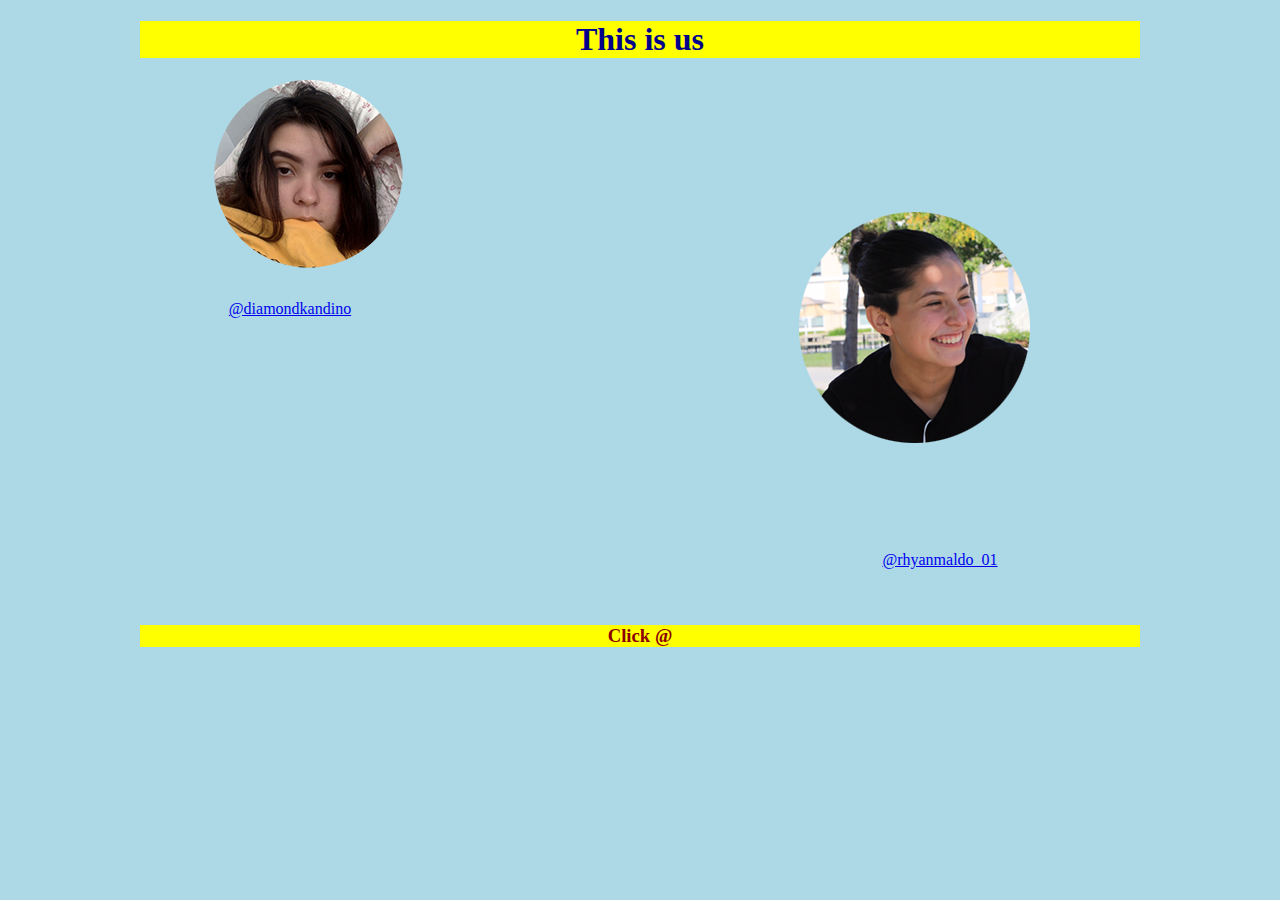
<file: index.html>
<!DOCTYPE html>
<html lang="en" dir="ltr">
  <head>
    <meta charset="utf-8">
    <link rel="stylesheet" type="text/css" href="css/style.css">

    <title>CSS Layout</title>
  </head>
  <body>


<div id="one">
    <h1>This is us</h1>
</div>

<div id="two">
    <img src="images/self.png" alt="self">
    <p><a href="page_two.html">@diamondkandino</a></p>
</div>

<div id="three">
    <img src="images/portrait.png" alt="smile">
    <p><a href="page_three.html">@rhyanmaldo_01</a></p>
</div>

<div id="four">
    <h3 class="red-text">Click @</h3>
</div>

  </body>
</html>
</file>
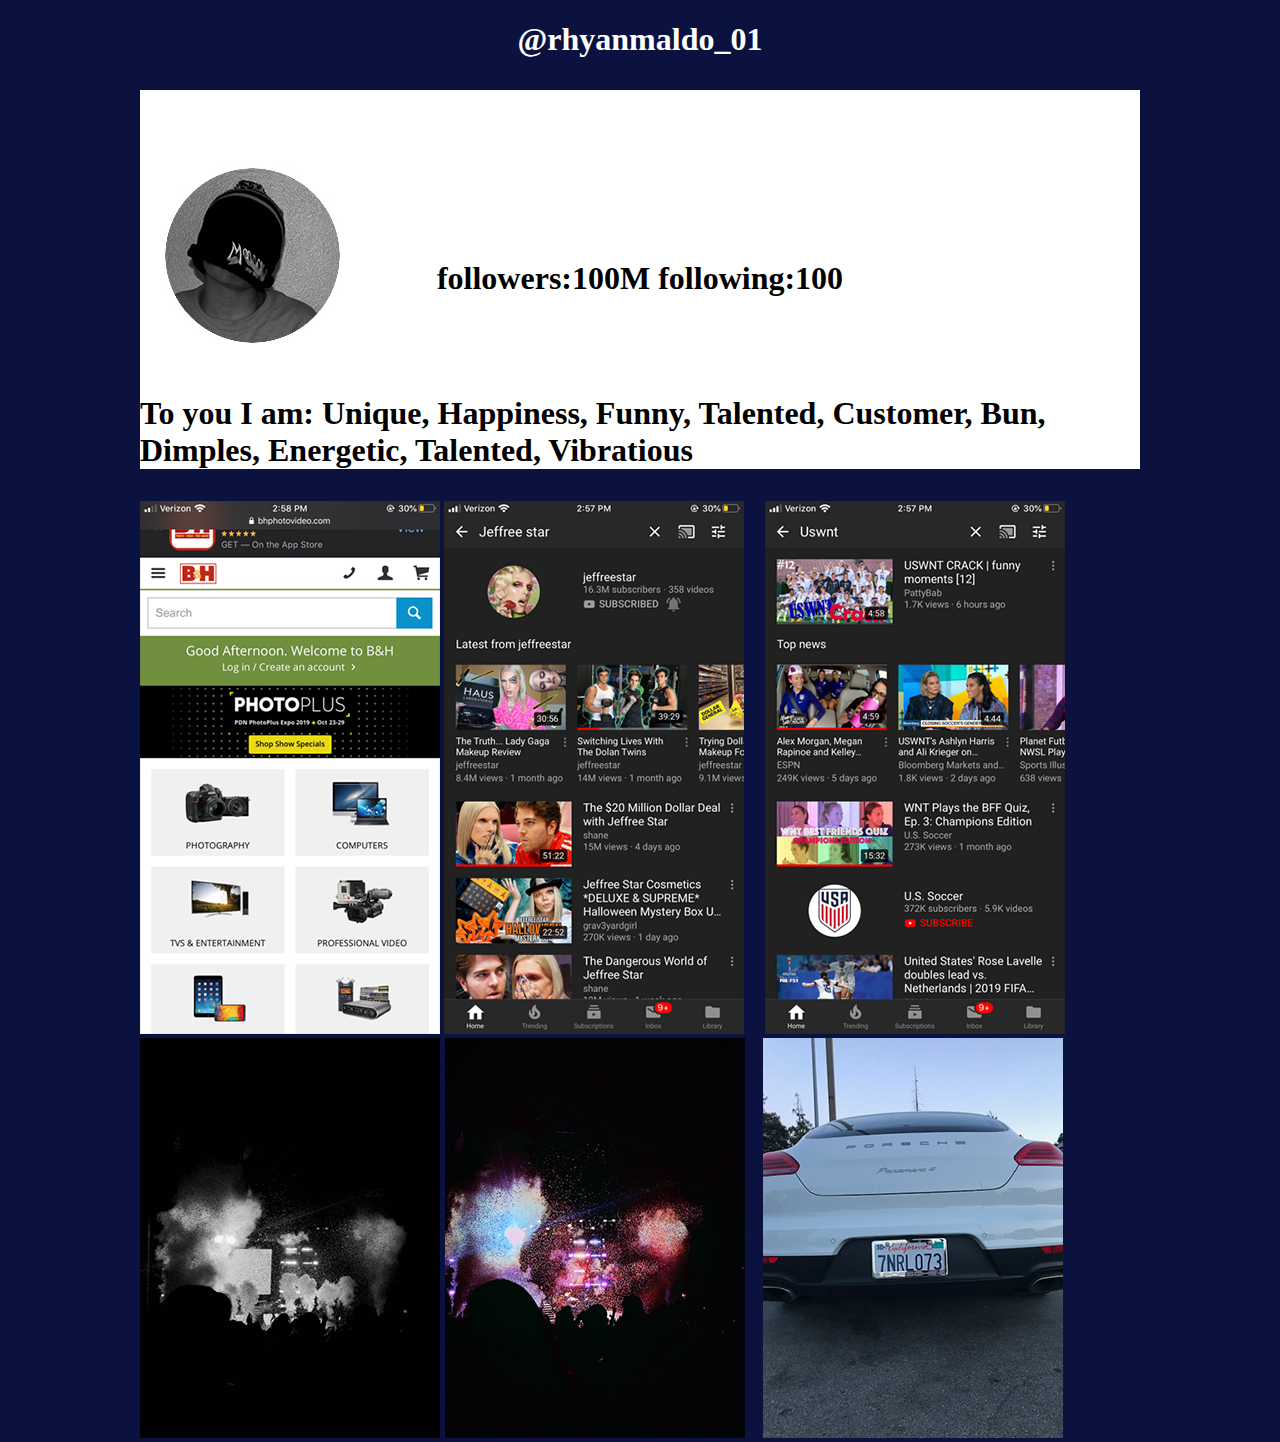
<file: page_three.html>
<!DOCTYPE html>
<html lang="en" dir="ltr">
  <head>
    <meta charset="utf-8">
    <link rel="stylesheet" type="text/css" href="css/style3.css">

    <title></title>
  </head>
  <body>

<h1>@rhyanmaldo_01</h1>

<div id="one">
     <P><strong>followers:100M following:100</p></strong><img src="images/real.jpg" alt="smile"><h3>To you I am: Unique, Happiness, Funny, Talented, Customer, Bun, Dimples, Energetic, Talented, Vibratious</h3>
</div>


  <img src="images/photography.png" alt="work">

<div class="USWNT">
  <img src="images/USWNT.png" alt="soccer">
</div>


  <img src="images/Jstar.png" alt="Jeffree">


  <img src="images/concert_2.jpg" alt="pics"



<div class="concert">
  <img src="images/concert.jpg" alt="fun"
</div>


<div class="porsche">
  <img src="images/porsche.jpg" alt="car"
</div>

  </body>
</html>
</file>
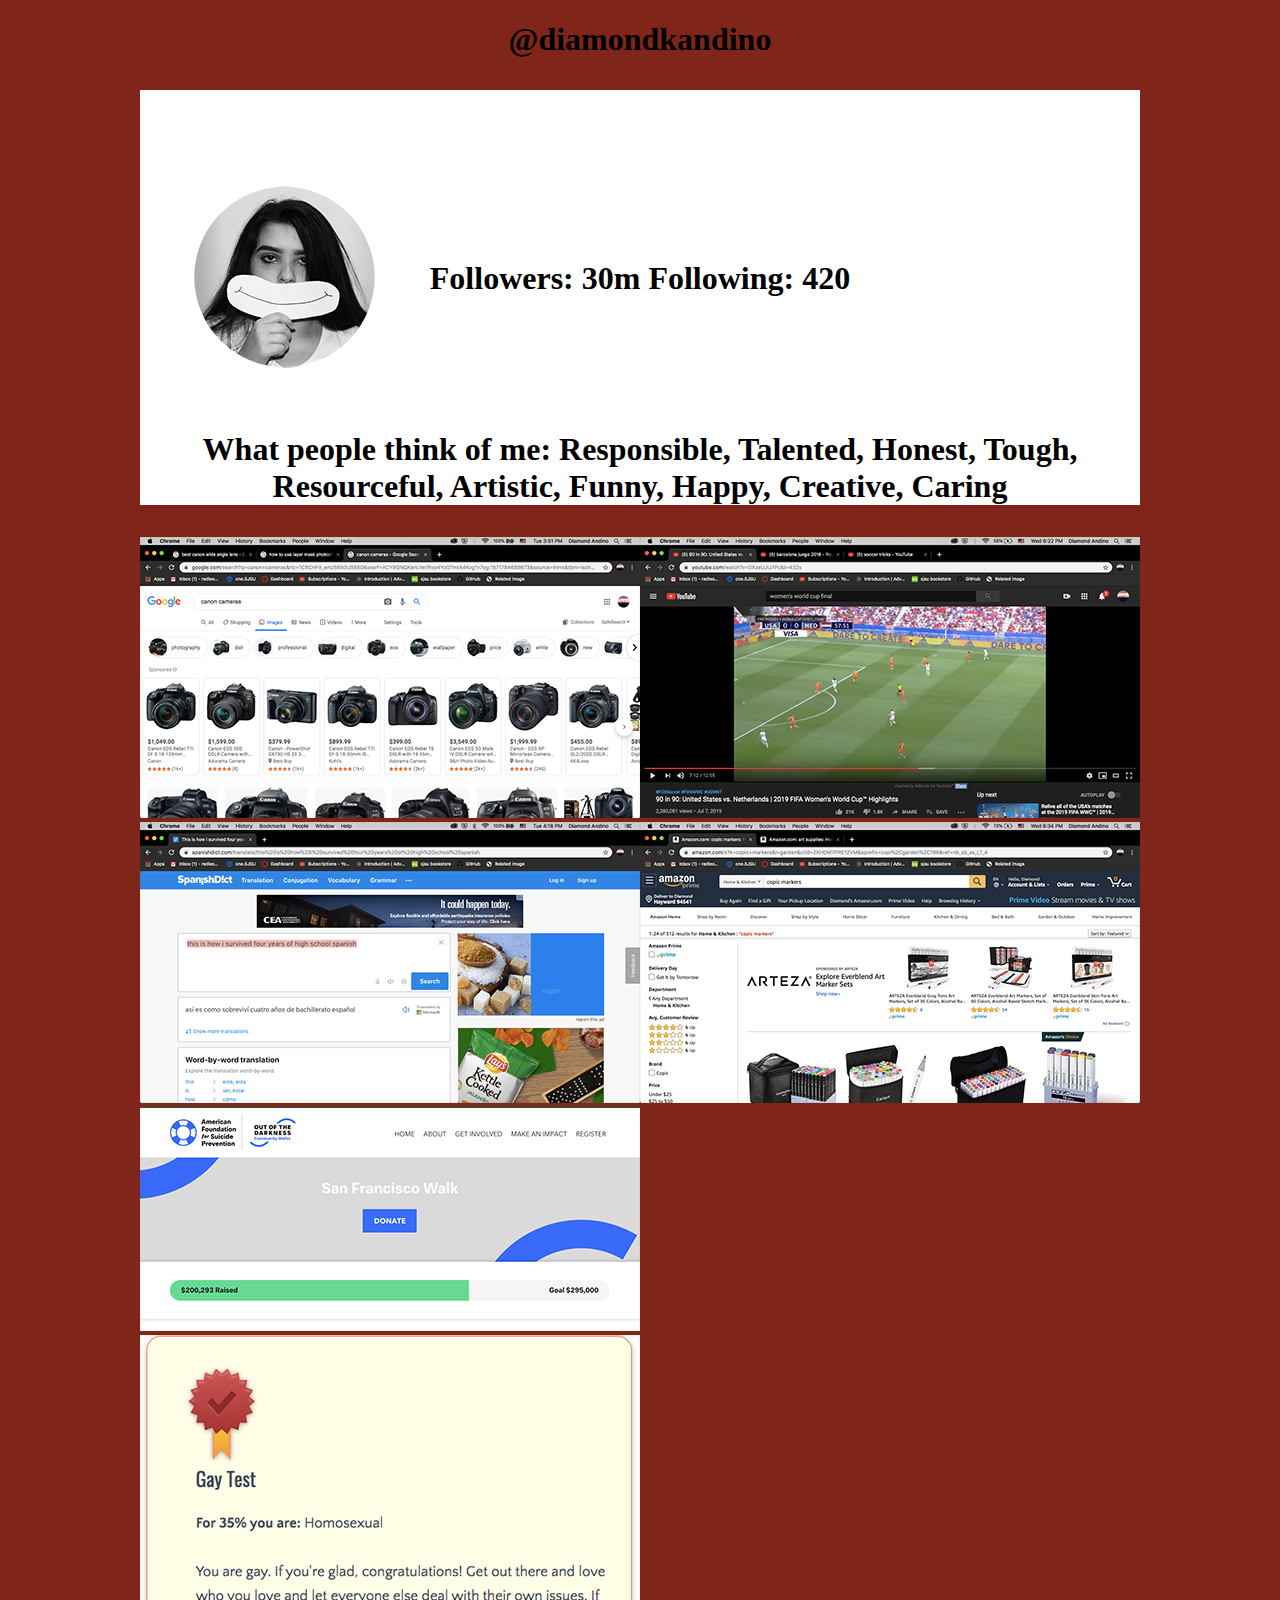
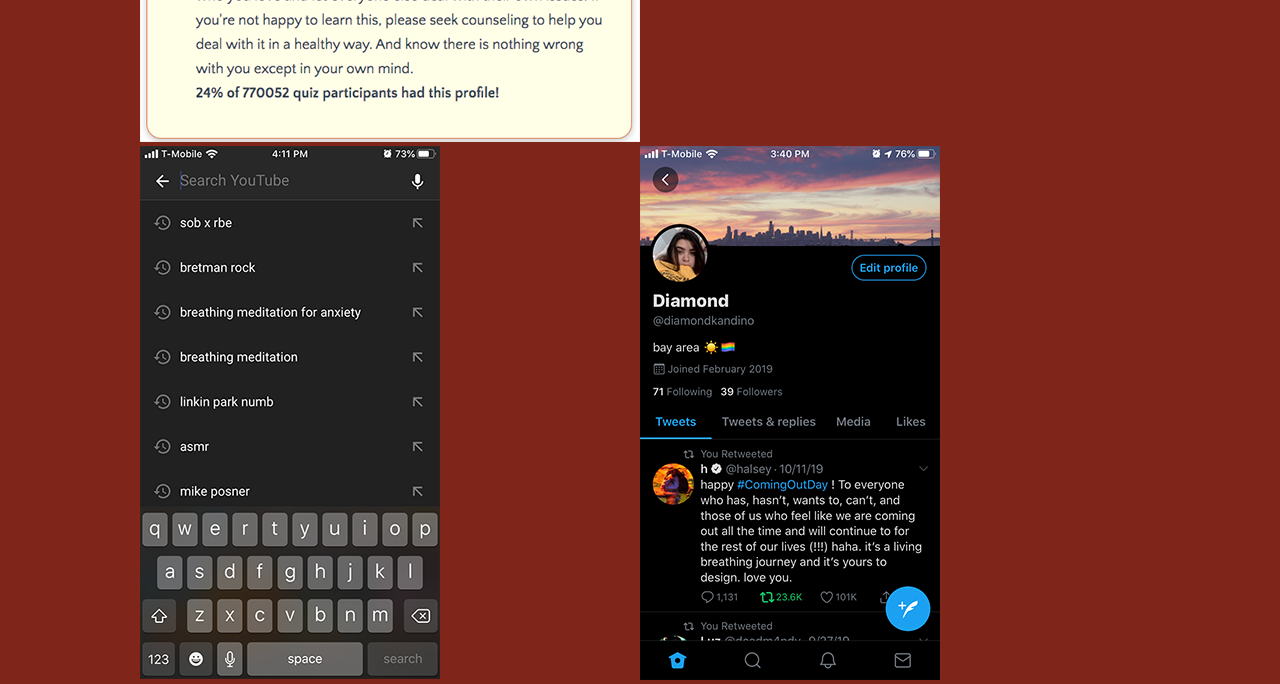
<file: page_two.html>
<!DOCTYPE html>
<html lang="en" dir="ltr">
  <head>
    <meta charset="utf-8">
    <link rel="stylesheet" type="text/css" href="css/style2.css">
    <title></title>
  </head>
  <body>

<h1>@diamondkandino</h1>

<div
id="one">
<p><strong> Followers: 30m  Following: 420 <strong></p>
     <img src="images/selfportrait.png" alt="selfportrait">
     <h3>What people think of me: Responsible, Talented, Honest, Tough, Resourceful, Artistic, Funny, Happy, Creative, Caring</h3>
</div>

<div class="soccer">
<img src="images/soccer.png" alt="soccer">
</div>

<div class="camera">
<img src="images/camera.png" alt="camera">
</div>

<div class="art">
<img src="images/art.png" alt="art">
</div>

<div class="spanish">
<img src="images/spanish.png" alt="spanish">
</div>

<div class="afsp">
<img src="images/afsp.png" alt="amazon">
</div>

<div class="gaytest">
<img src="images/gaytest.png" alt="gaytest">
</div>

<div class="youtube">
<img src="images/youtube.png" alt="youtube">
</div>

<div class="profile">
<img src="images/profile.png" alt="profile">
</div>


  </body>
</html>
</file>
<file: css/style.css>
body {
  max-width: 1000px;
  margin: auto;
  background-color: lightblue;
  text-align: center;
}

h1 {
  color: darkblue;
font-size:
}

p {
  color: violet;
}

h3 {
  color: orange;
}

  a:hover {
      color: hotpink;
    }

#one {
  background-color: yellow;
}

#two {

  float: left;
}

#three {
  float: right;
  margin-right: 50px;
  margin-bottom: 40px;
}

#four {
  background-color: yellow;
  clear: both;

}

.red-text {
  color: darkred;
}
</file>
<file: css/style3.css>
body {
  max-width: 1000px;
  margin:auto;
  background-color: #0B1240;
}

h1 {
  color: white;
  text-align: center;
}

#one {
  background-color: white;
}

h3 {
  font-size: 24pt;
}

p {
text-align: center;
font-size: 24pt;
position: relative;
top: 170px;
}

.USWNT {
  float: right;
  position: relative;
  right:75px;
}

.concert {
  float: right;
  position: relative;
  right: 395px;
}

.porsche {
  float: right;
  position: relative;
  left: 223px;
}
</file>
<file: css/style2.css>
body {
  max-width: 1000px;
  margin:auto;
  background-color: #802519;
}

h1 {
text-align: center;
}

h3 {
font-size: 24pt;
text-align: center;
}

p{
  text-align: center;
  font-size: 24pt;
  position: relative;
  top: 170px;
}

.soccer{
  float: right;
  position: relative;
}

.art{
  float: right;
  position: relative;
}

.spanish{
  float: right;
  position: relative;
}

.youtube{
  float: left;
  position: relative;
  margin-right: 200px;
}


#one {
  background-color: white;
}
</file>
